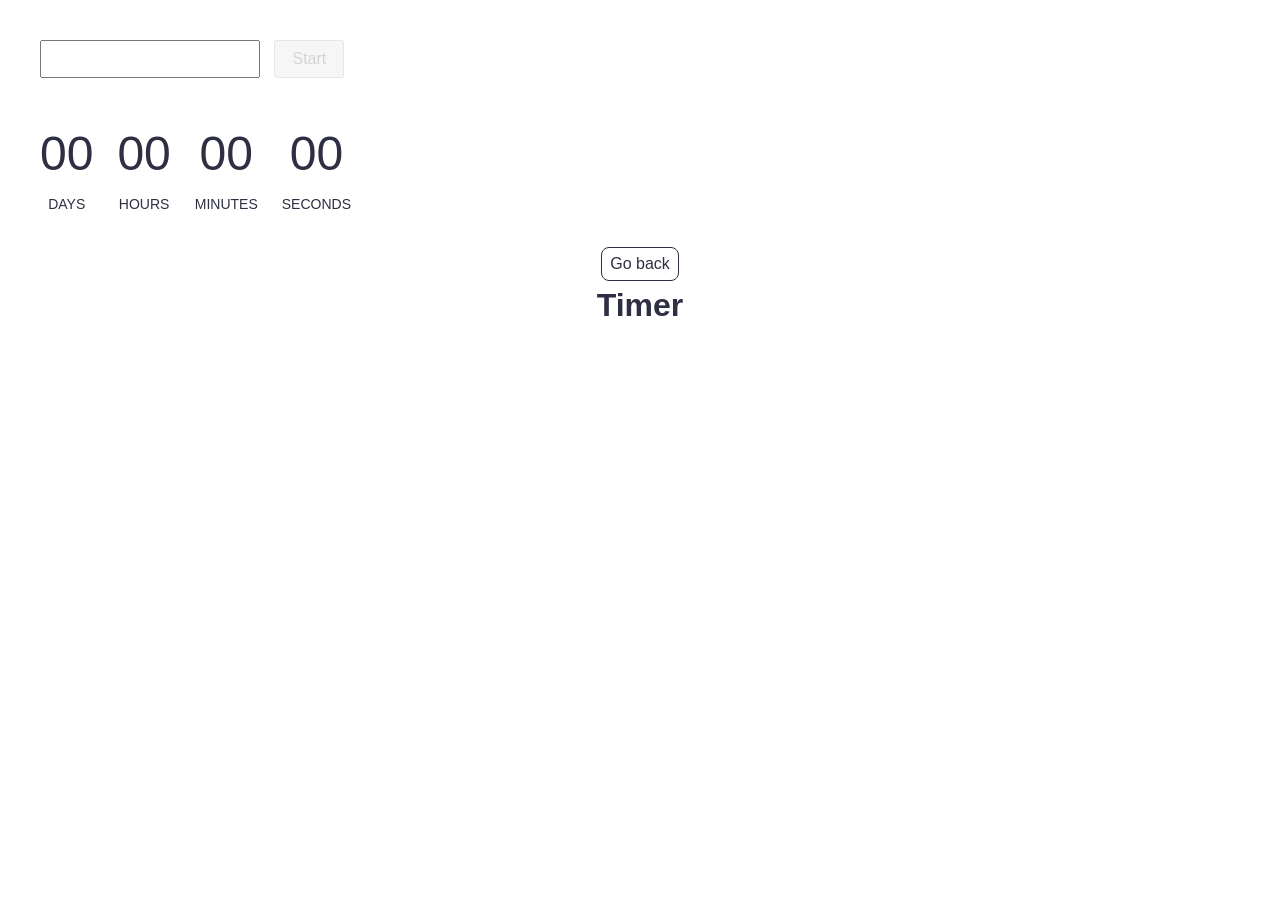
<file: src/1-timer.html>
<!DOCTYPE html>
<html lang="en">
  <head>
    <meta charset="UTF-8" />
    <meta http-equiv="X-UA-Compatible" content="IE=edge" />
    <meta name="viewport" content="width=device-width, initial-scale=1.0" />
    <title>Timer</title>
    <link rel="stylesheet" href="./css/styles.css" />
  </head>
  <body>
    <input type="text" id="datetime-picker" />
    <button type="button" data-start disabled>Start</button>

    <div class="timer">
      <div class="field">
        <span class="value" data-days>00</span>
        <span class="label">Days</span>
      </div>
      <div class="field">
        <span class="value" data-hours>00</span>
        <span class="label">Hours</span>
      </div>
      <div class="field">
        <span class="value" data-minutes>00</span>
        <span class="label">Minutes</span>
      </div>
      <div class="field">
        <span class="value" data-seconds>00</span>
        <span class="label">Seconds</span>
      </div>
    </div>
    <main>
      <div class="container">
        <a class="back-link" href="./index.html">Go back</a>
        <h1 class="main-title">Timer</h1>
      </div>
    </main>
    <script type="module" src="./js/1-timer.js"></script>
  </body>
</html>
</file>
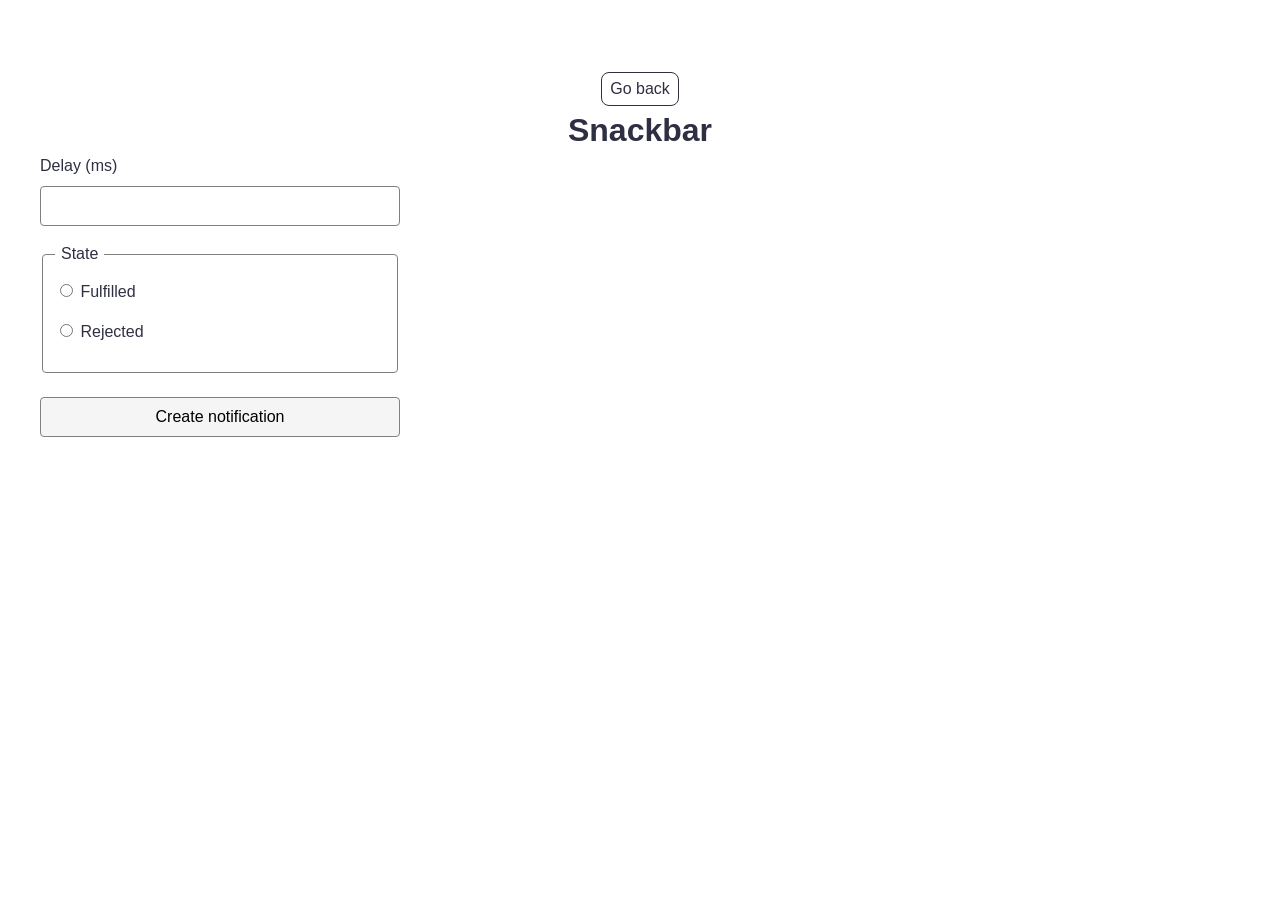
<file: src/2-snackbar.html>
<!DOCTYPE html>
<html lang="en">
  <head>
    <meta charset="UTF-8" />
    <meta http-equiv="X-UA-Compatible" content="IE=edge" />
    <meta name="viewport" content="width=device-width, initial-scale=1.0" />
    <title>Snackbar</title>
    <link rel="stylesheet" href="./css/styles.css" />
  </head>
  <body>
    <main>
      <div class="container">
        <a class="back-link" href="./index.html">Go back</a>
        <h1 class="main-title">Snackbar</h1>
      </div>
    </main>
     <form class="form">
      <label>
        Delay (ms)
        <input type="number" name="delay" required />
      </label>

      <fieldset>
        <legend>State</legend>
        <label>
          <input type="radio" name="state" value="fulfilled" required />
          Fulfilled
        </label>
        <label>
          <input type="radio" name="state" value="rejected" required />
          Rejected
        </label>
      </fieldset>

      <button type="submit">Create notification</button>
    </form>
    <script type="module" src="./js/2-snackbar.js"></script>
  </body>
</html>
</file>
<file: src/css/styles.css>
/**
  |============================
  | include css partials with
  | default @import url()
  |============================
*/
/* Common styles */
@import url('./reset.css');
@import url('./base.css');
@import url('./container.css');
@import url('./animations.css');

/* Sections style */
@import url('./header.css');
@import url('./vite-promo.css');
@import url('./badges.css');
@import url('./back-link.css');
@import url('./footer.css');
</file>
